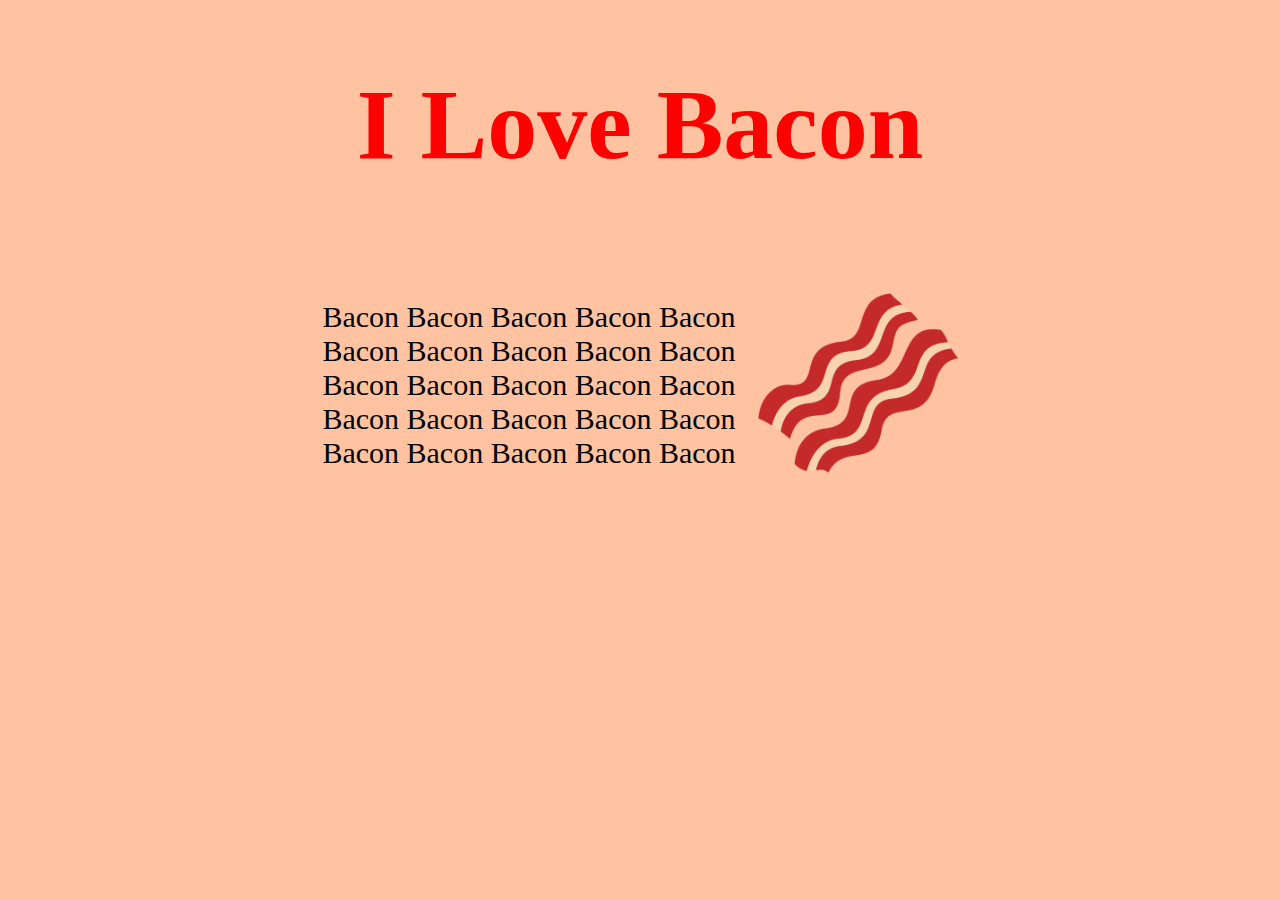
<file: Bacon Fansite/01 index.html>
<!DOCTYPE html>
<html lang="en">
<head>
    <meta charset="UTF-8">
    <meta http-equiv="X-UA-Compatible" content="IE=edge">
    <meta name="viewport" content="width=device-width, initial-scale=1.0">
    <title>Bacon Fansite_1</title>
    <link rel="stylesheet" href="css/styles.css">
</head>
<body>
    <center>
        <h1>I Love Bacon</h1>
    <table cellspacing="20">
        <tr>
            <td>
                <p>Bacon Bacon Bacon Bacon Bacon
                    <br>Bacon Bacon Bacon Bacon Bacon
                    <br>Bacon Bacon Bacon Bacon Bacon
                    <br>Bacon Bacon Bacon Bacon Bacon
                    <br>Bacon Bacon Bacon Bacon Bacon
                </p>
            </td>
            <td>
                <img src="images/bacon_2.png" alt="cartoon bacon">
            </td>
        </tr>
    </table>
    </center>
    
</body>
</html>
</file>
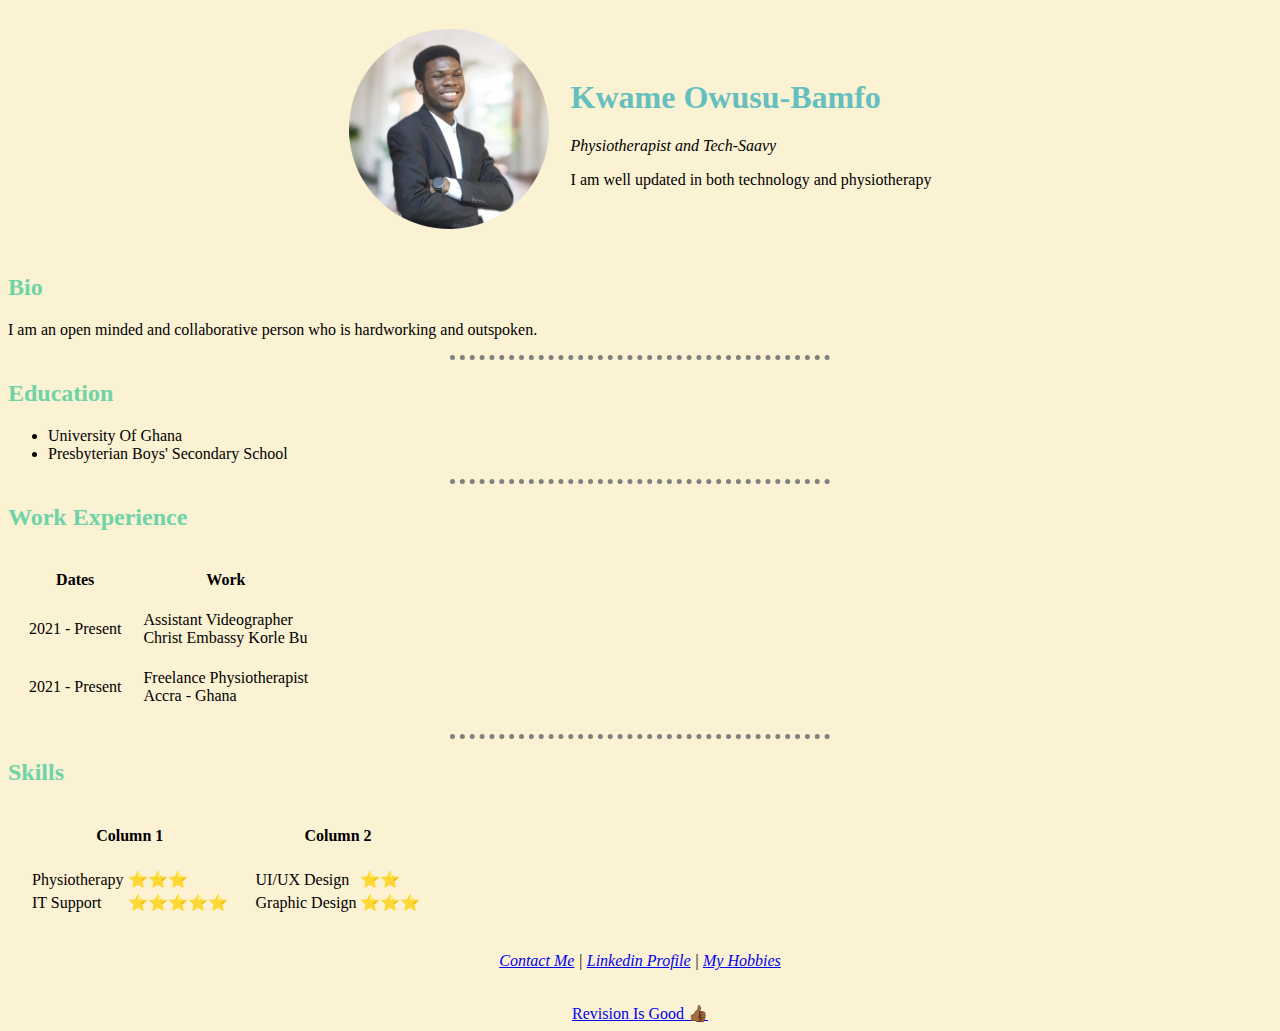
<file: HTML Personal Site/01 Index.html>
<!DOCTYPE html>
<html>
<head>
    <meta charset="utf-8">
    <title>🔥OBJ's Personal Site</title>
    <link rel="stylesheet" href="css\styles.css">
</head>
<body>
    <center>
        <table cellspacing="20">
        <td><img src="images/profile-pic.png" alt = "Kwame Owusu-Bamfo's Profile Photo"></td>
        <td>
            <h1>Kwame Owusu-Bamfo</h1>
            <p><i>Physiotherapist and Tech-Saavy</i></p>
            <p>I am well updated in both technology and physiotherapy</p>
        </td>   
       </table>
    </center>
    <h2>Bio</h2>
    <p>I am an open minded and collaborative person who is hardworking and outspoken.</p>
    <hr>
    <h2>Education</h2>
    <ul>
        <li>University Of Ghana</li>
        <li>Presbyterian Boys' Secondary School</li>
    </ul>
    <hr>
    <h2>Work Experience</h2>
    <table cellspacing="20">
        <thead>
            <tr>
                <th>Dates</th>
                <th>Work</th>
        </thead>
        <tbody>
            <tr>
                <td>2021 - Present</td>
                <td>Assistant Videographer <br> Christ Embassy Korle Bu</td>
            </tr>
            <tr>
                <td>2021 - Present</td>
                <td>Freelance Physiotherapist <br> Accra - Ghana</td>
            </tr>
        </tbody>
    </table>
    <hr>
    <h2>Skills</h2>
    <table cellspacing="20">
        <thead>
            <tr>
                <th>Column 1</th>
                <th>Column 2</th>
            </tr>
        </thead>
        <tbody>
            <tr>
                <td>
                    <table>
                        <tr>
                            <td>Physiotherapy</td>
                            <td>⭐⭐⭐</td>
                        </tr>
                        <tr>
                            <td>IT Support</td>
                            <td>⭐⭐⭐⭐⭐</td>
                        </tr>
                    </table>
                </td>
                <td>
                    <table>
                        <tr>
                            <td>UI/UX Design</td>
                            <td>⭐⭐</td>
                        </tr>
                        <tr>
                            <td>Graphic Design</td>
                            <td>⭐⭐⭐</td>
                        </tr>
                    </table>
                </td>
            </tr>
        </tbody>
    </table>
    <center><p><em><a href="03 Contact Me.html">Contact Me</a> | <a href="https://www.linkedin.com/in/kwame-o-077b68ab/">Linkedin Profile</a> | <a href="02 My hobbies.html">My Hobbies</a></em></p></center>
</body>
<br>
<center><a href="revision.html">Revision Is Good 👍🏾</a></center>

</html>
</file>
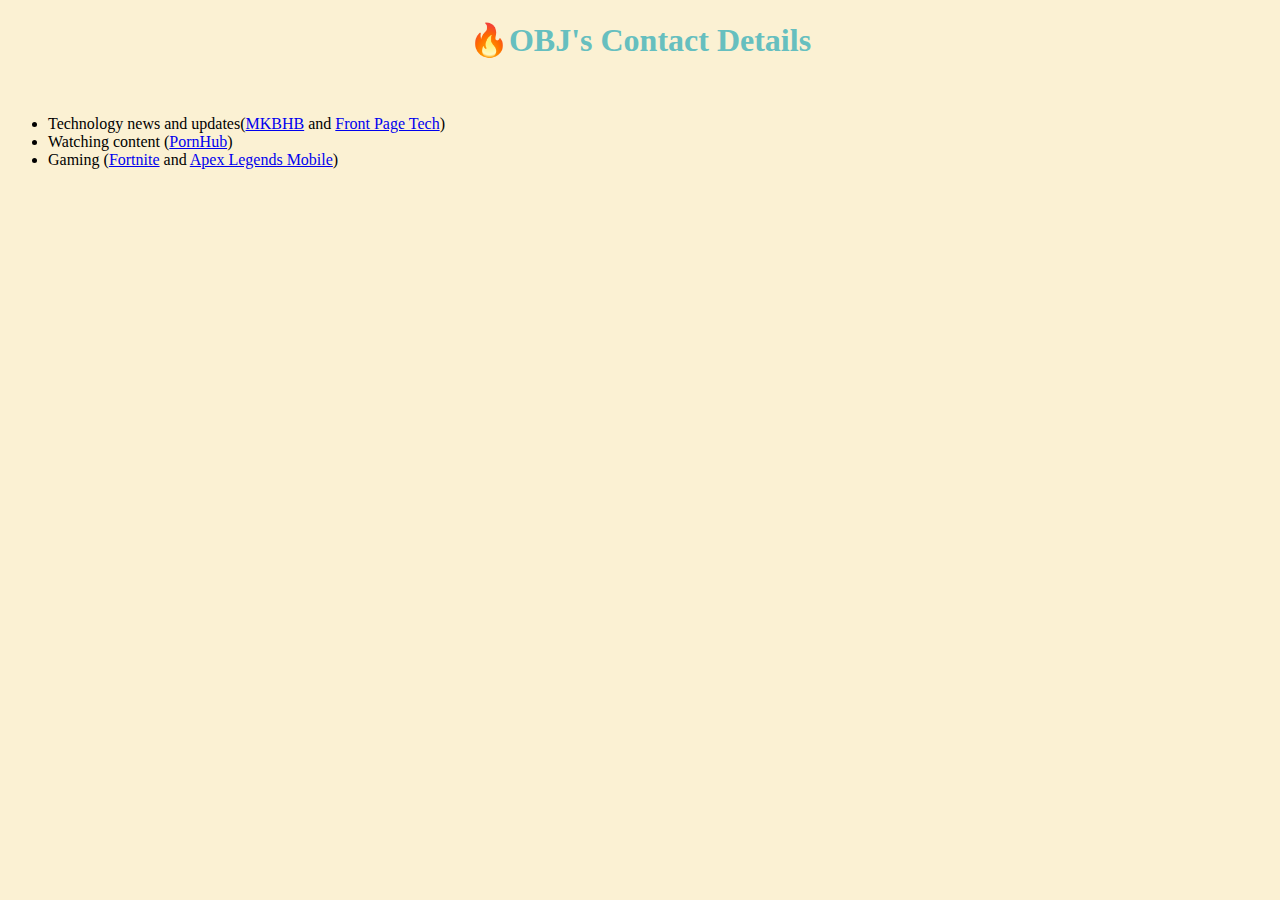
<file: HTML Personal Site/02 My hobbies.html>
<!DOCTYPE html>
<html lang="en">
<head>
    <meta charset="UTF-8">
    <meta http-equiv="X-UA-Compatible" content="IE=edge">
    <meta name="viewport" content="width=device-width, initial-scale=1.0">
    <title>🔥OBJ's Personal Site</title>
    <link rel="stylesheet" href="css\styles.css">
</head>
<body>
    <center><h1>🔥OBJ's Contact Details</h3></center>
    <br>
    <ul>
        <li>Technology news and updates(<a href="https://www.youtube.com/@mkbhd">MKBHB</a> and <a href="https://www.youtube.com/@FrontPageTech">Front Page Tech</a>)</li>
        <li>Watching content (<a href="https://memes.com/">PornHub</a>)</li>
        <li>Gaming (<a href="https://www.epicgames.com/fortnite/en-US/home">Fortnite</a> and <a href="https://www.ea.com/en-gb/games/apex-legends/apex-legends-mobile">Apex Legends Mobile</a>)</li>
    </ul>
</body>
</html>
</file>
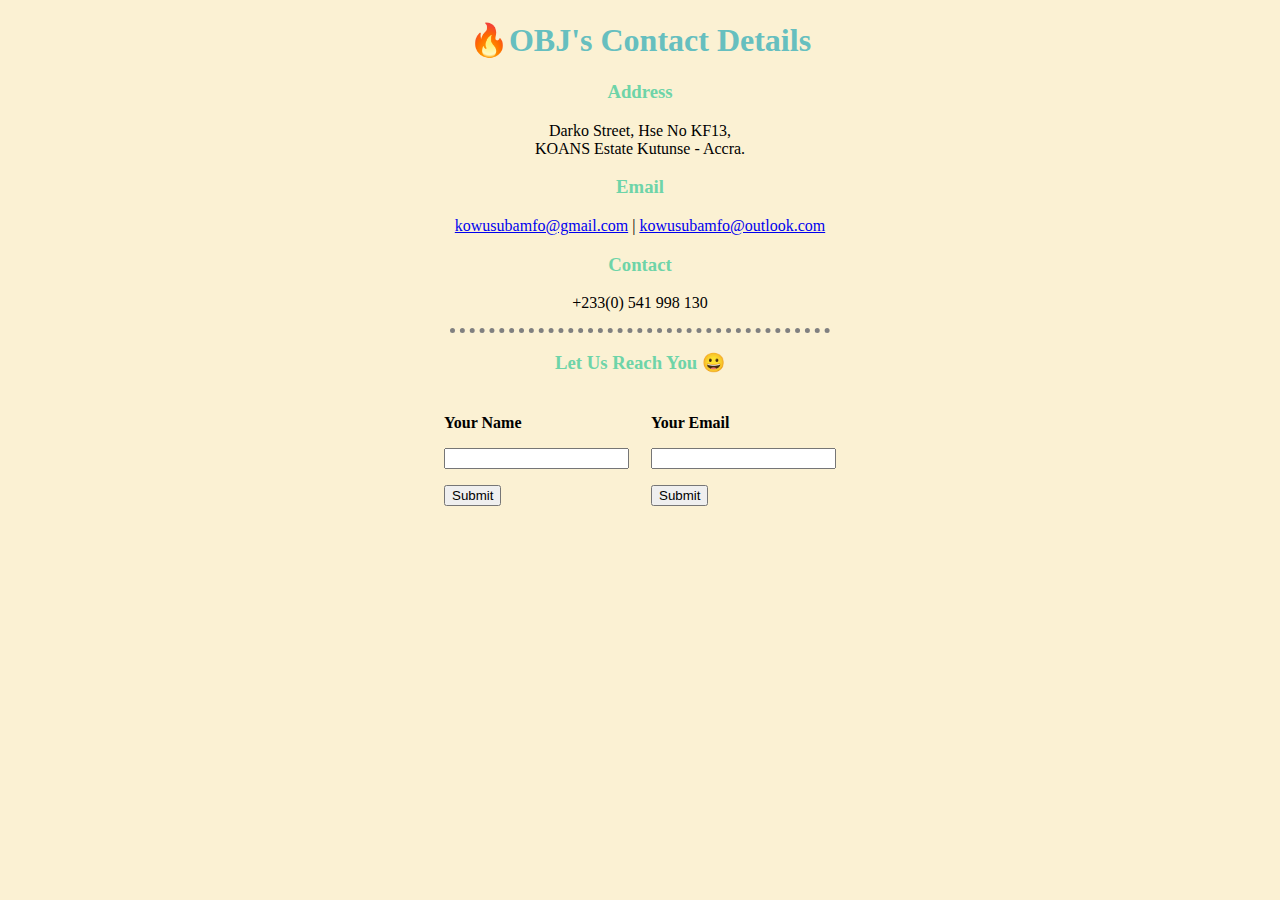
<file: HTML Personal Site/03 Contact Me.html>
<!DOCTYPE html>
<html lang="en">
<head>
    <meta charset="UTF-8">
    <meta http-equiv="X-UA-Compatible" content="IE=edge">
    <meta name="viewport" content="width=device-width, initial-scale=1.0">
    <title>🔥OBJ's Personal Site</title>
    <link rel="stylesheet" href="css\styles.css">
</head>
<body>
    <center><h1>🔥OBJ's Contact Details</h1></center>
    <center><h3>Address</h3> <p>Darko Street, Hse No KF13,<br>KOANS Estate Kutunse - Accra.</p></center>
    <center><h3>Email</h3> <p><a href ="mailto: kowusubamfo@gmail.com">kowusubamfo@gmail.com</a> | <a href ="mailto: kowusubamfo@outlook.com">kowusubamfo@outlook.com</a></p></center>
    <center><h3>Contact</h3> <p>+233(0) 541 998 130</p> </center>
    <hr>
    <center><h3>Let Us Reach You 😀</h2></center>
    <form>
        <center>
            <table cellspacing="20">
                <tr>
                    <td>
                        <label><strong>Your Name</strong></label> <p><input type="text"></p> <p><input type="submit"></p>
                    </td>
                    <td>
                        <label><strong>Your Email</strong></label> <p><input type="email"></p> <p><input type="submit"></p>
                    </td>
                </tr>
            </table>
        </center>
    </form>
</body>
</html>
</file>
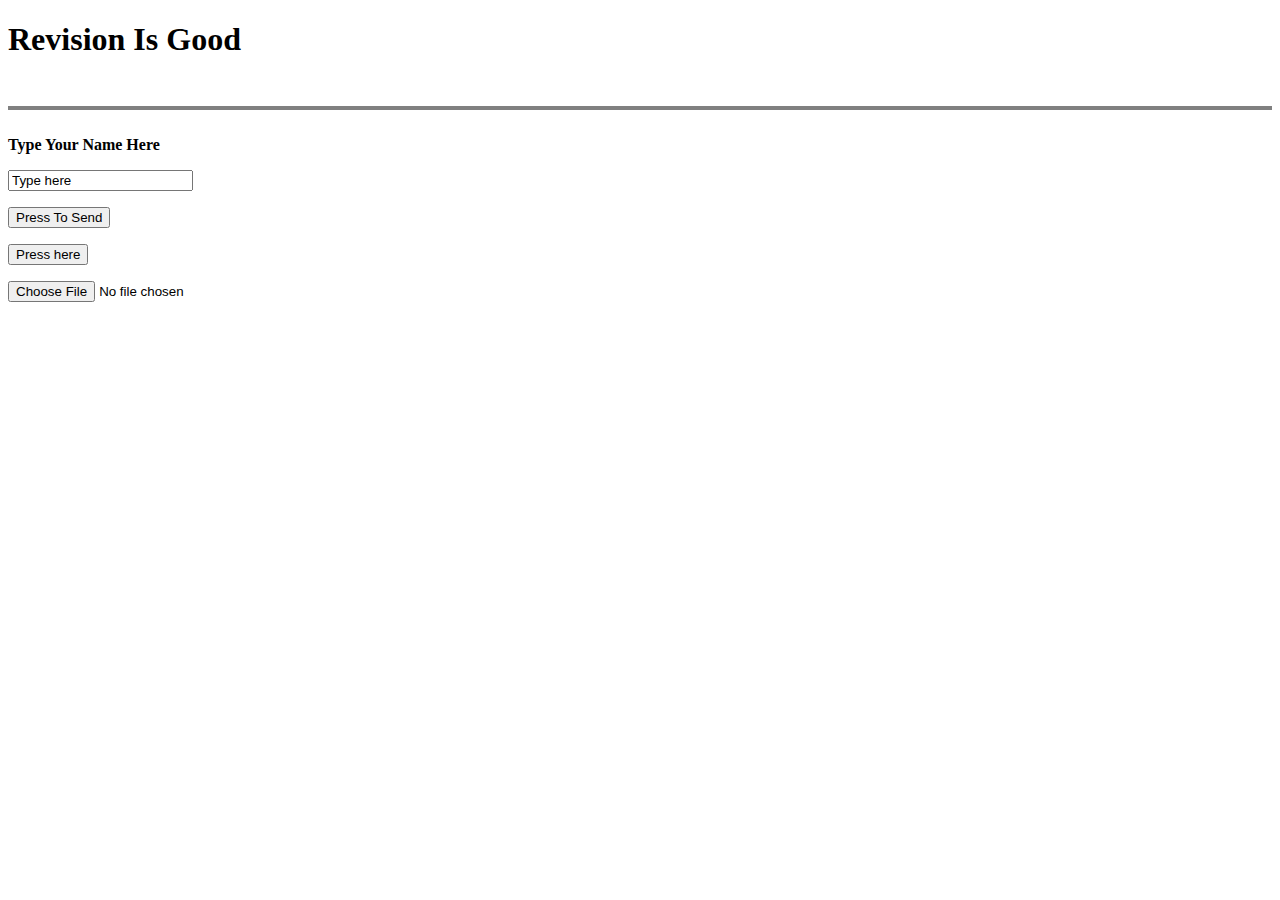
<file: HTML Personal Site/04 forms.html>
<!DOCTYPE html>
<html lang="en">
<head>
    <meta charset="UTF-8">
    <meta http-equiv="X-UA-Compatible" content="IE=edge">
    <meta name="viewport" content="width=device-width, initial-scale=1.0">
    <title>Revision</title>
</head>
<body>
    <h1>Revision Is Good</h1>
    <br>
    <hr size="4" noshade>
    <br>
    <form>
        <label for="name"><strong>Type  Your Name Here</strong></label>
        <p><input type="text" name="" value="Type here"><p>
        <p><input type="submit" name="" value="Press To Send"></p>
        <p><input type="button" value="Press here"</p>
        <p><input type="file"</p>
    </form>

</body>
</html>
</file>
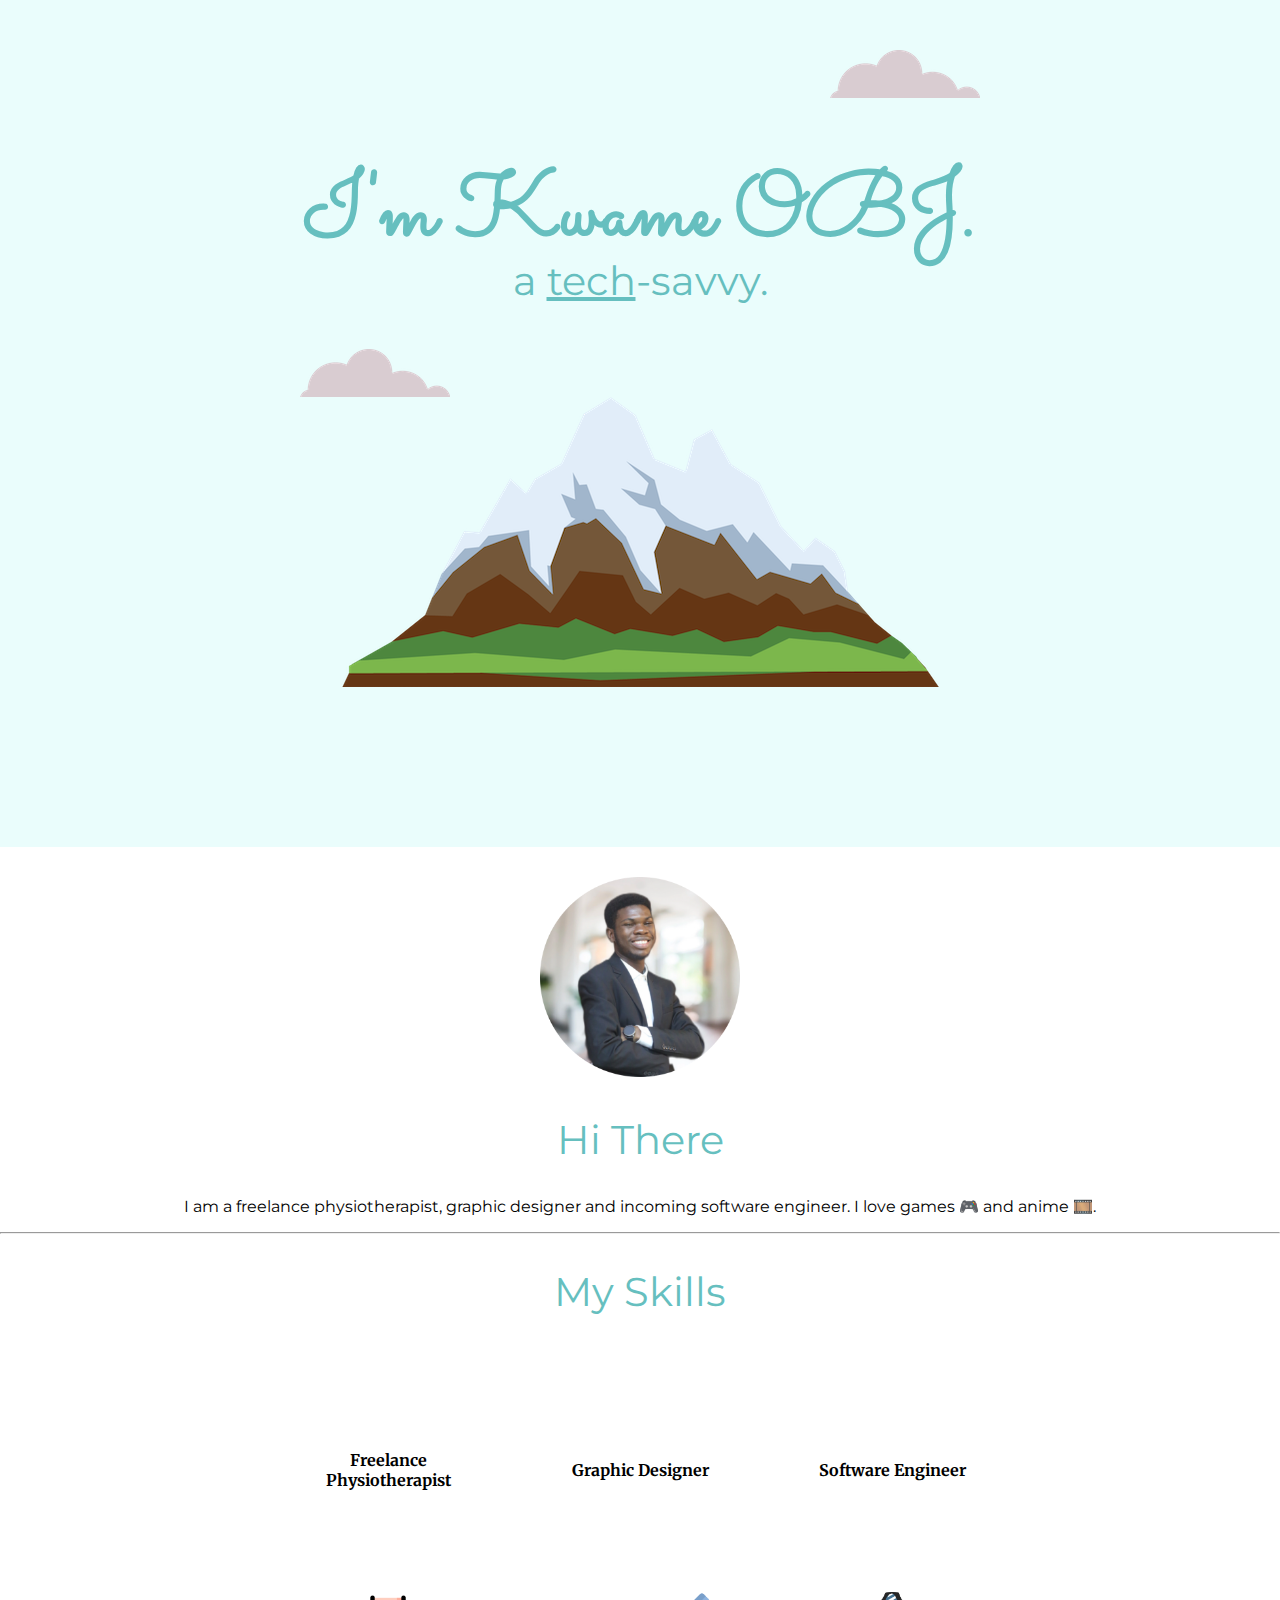
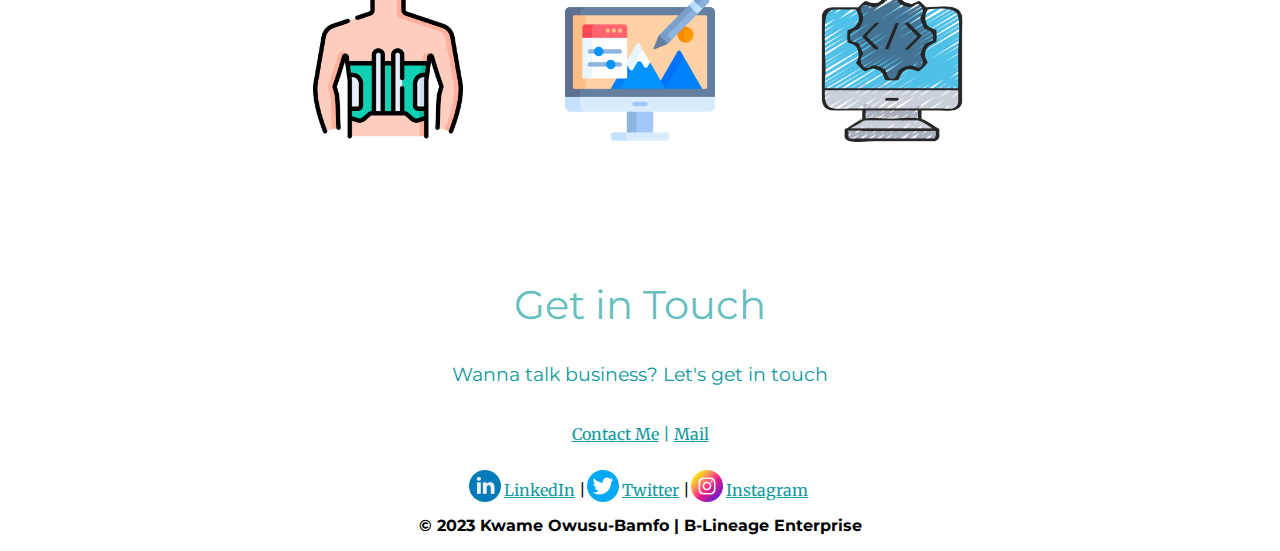
<file: My Site/01 index.html>
<!DOCTYPE html>
<html lang="en">
<head>
    <meta charset="UTF-8">
    <meta http-equiv="X-UA-Compatible" content="IE=edge">
    <meta name="viewport" content="width=device-width, initial-scale=1.0">
    <title>Kwame Owusu-Bamfo 🔥</title>
    <link rel="stylesheet" href="css/styles.css">
    <link rel="icon" href="images/favicon.ico">
    <link rel="preconnect" href="https://fonts.googleapis.com">
    <link rel="preconnect" href="https://fonts.gstatic.com" crossorigin>
    <link href="https://fonts.googleapis.com/css2?family=Merriweather:ital,wght@0,300;0,400;0,700;0,900;1,300;1,400;1,700;1,900&family=Montserrat:ital,wght@0,100;0,200;0,300;0,400;0,500;0,600;0,700;0,800;0,900;1,100;1,200;1,300;1,400;1,500;1,600;1,700;1,800;1,900&family=Sacramento&display=swap" rel="stylesheet">
</head>
<body>
    <div class="top_container">
        <img class="cloud_1"src="images/cloud.png" alt="cloud png">
        <h1>I'm Kwame OBJ.</h1>
        <h2 ><span>a <span><u>tech</u></span></span><span>-savvy.</span></h2>
        <img class="cloud_2" src="images/cloud.png" alt="cloud png">
        <img class="mountain" src="images/mountain.png" alt="mountain_png">
    </div>
    <div class="middle_container">
        <div class="profile">
            <img class="profile_pic" src="images/profile-pic.png" alt="profile-pic">
            <h2>Hi There</h2>
            <p>I am a freelance physiotherapist, graphic designer and incoming software engineer. I love games 🎮 and anime 🎞️.</p>
        </div>
        <hr>
        <div class="skills">
            <h2>My Skills</h2>
            <div class="skills_table">
                <center>
                    <table cellspacing="100px" style="width:50px;">
                        <tr>
                            <td><center><b>Freelance Physiotherapist<b></b></center></td>
                            <td><center><b>Graphic Designer</b></center></td>
                            <td><center><b>Software Engineer</b></center></td>
                        </tr>
                        <tr>
                            <td><center><img class="skills_pics" src="images/physio.png" alt="physiotherapy"></center></td>
                            <td><center><img class="skills_pics" src="images/graphic-design.png"></center></td>
                            <td><center><img class="skills_pics" src="images/coding.png"></center></td>
                        </tr>
                    </table>
                </center>
            </div>
        </div>
        <div class="contact_me">
            <h2>Get in Touch</h2>
            <h3>Wanna talk business? Let's get in touch</h3>
            <br>
            <a class="contact_me" href="02 Contact Me.html">Contact Me</a> | <a class="contact_me" href="mailto:phyatur.official@gmail.com">Mail</a>
        </div>
    </div>
    <br>
    <div class="bottom_container">
        <a class="footer_link" href="https://www.linkedin.com/in/kwame-o-077b68ab/"> <img class="sm_icons" src="images/linkedin.png" alt="linkedin_icon">LinkedIn</a> | <a class="footer_link" href="https://twitter.com/kwame_obj"><img class="sm_icons" src="images/twitter.png" alt="twitter_icon">Twitter</a> | <a class="footer_link" href="https://www.instagram.com/kwame_obj/"><img class="sm_icons" src="images/instagram.png" alt="instagram_icon">Instagram</a>
        <p><b>© 2023 Kwame Owusu-Bamfo | B-Lineage Enterprise</b></p>
    </div>
</body>
</html>
</file>
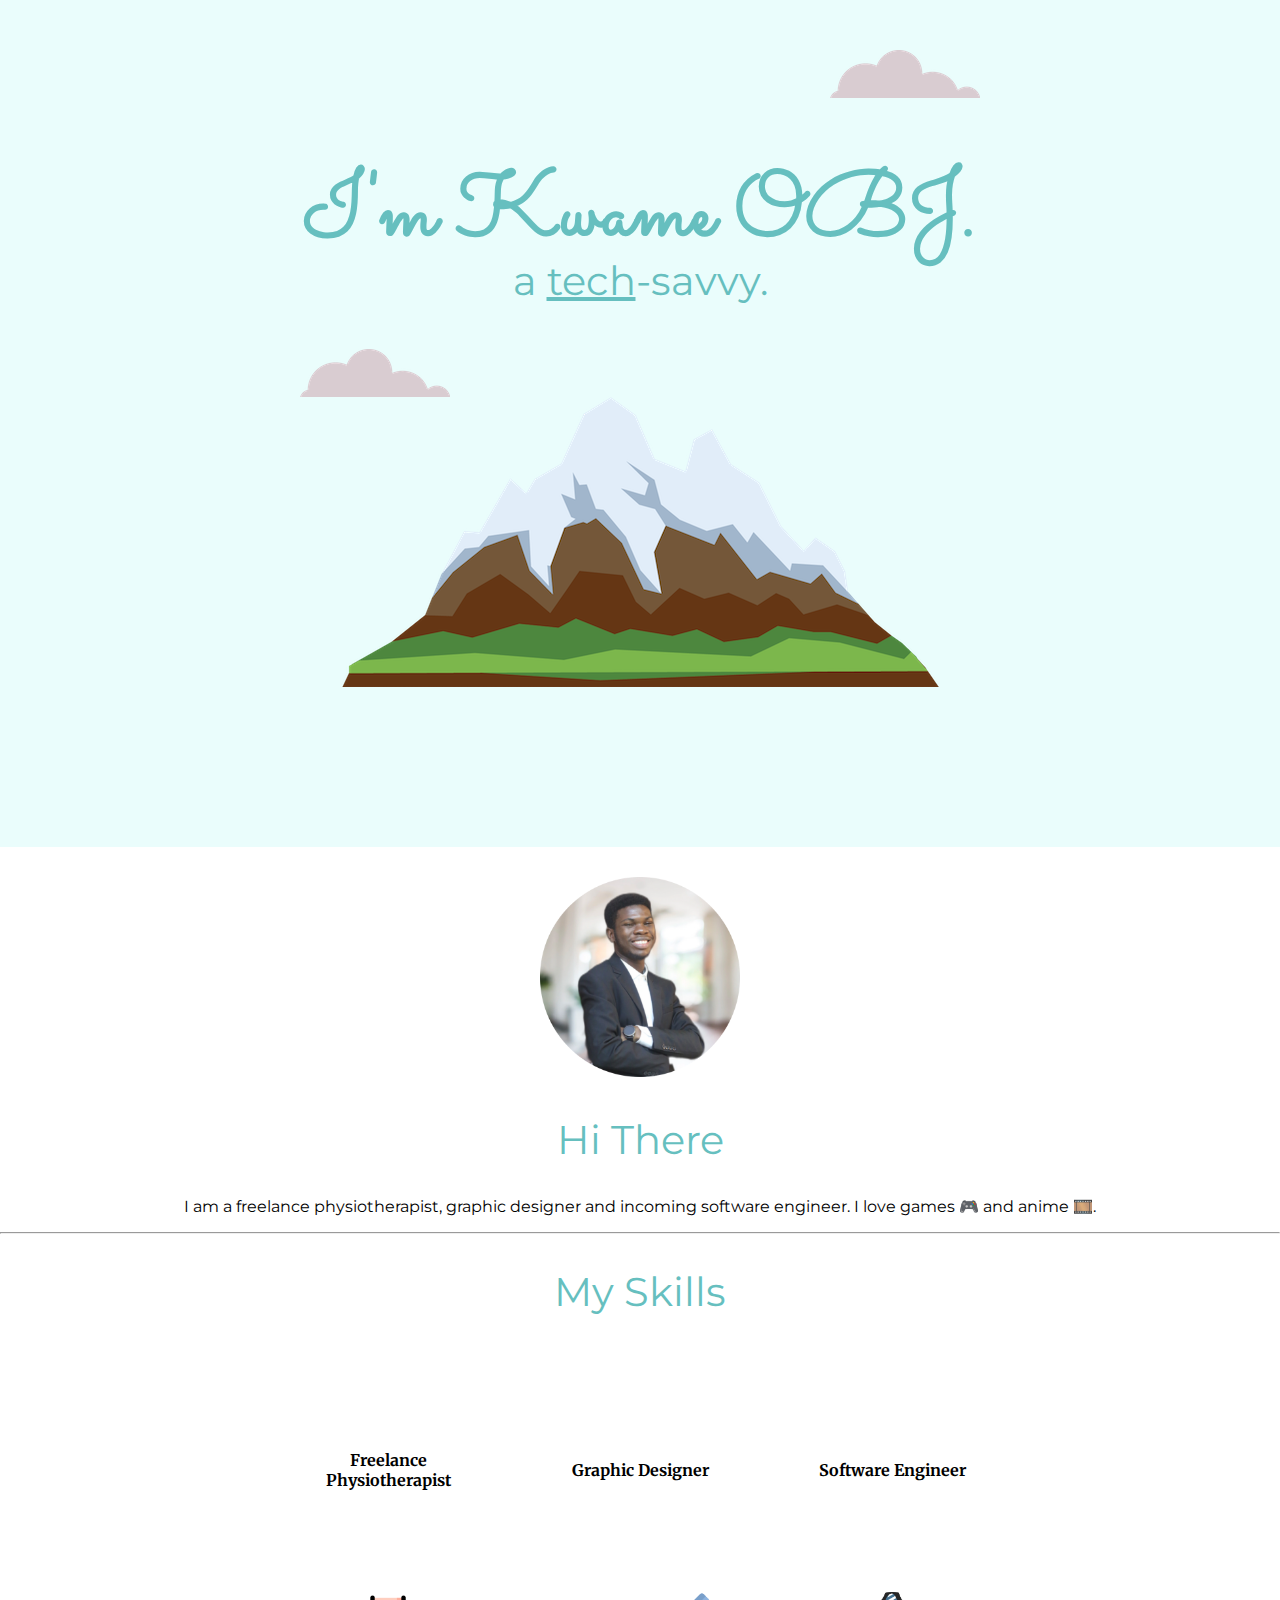
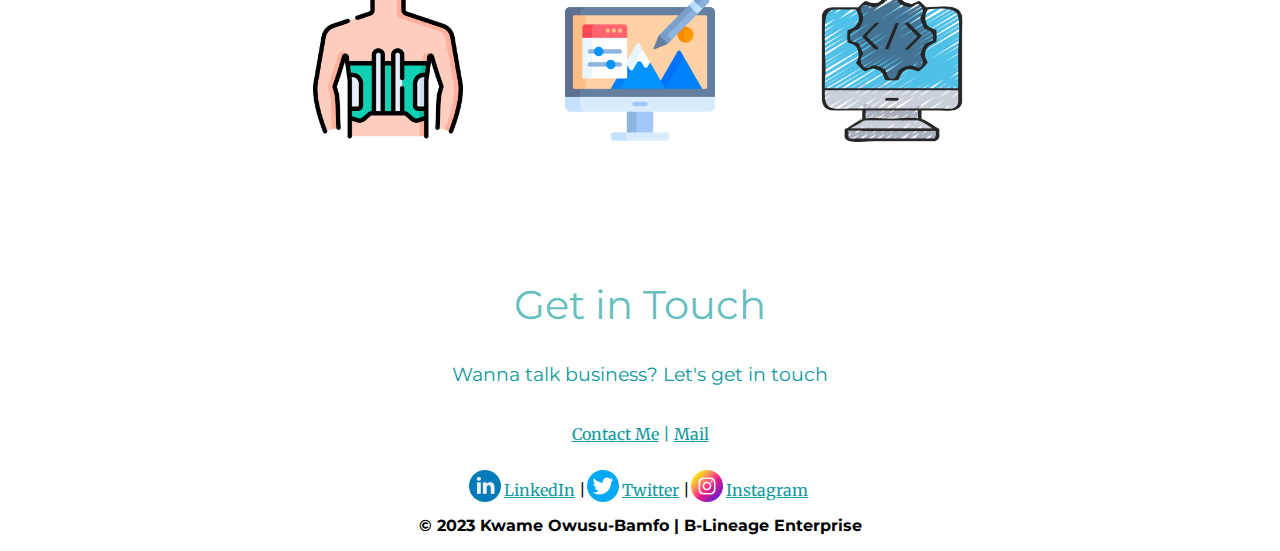
<file: My Site/01 index_1.html>
<!DOCTYPE html>
<html lang="en">
<head>
    <meta charset="UTF-8">
    <meta http-equiv="X-UA-Compatible" content="IE=edge">
    <meta name="viewport" content="width=device-width, initial-scale=1.0">
    <title>Kwame Owusu-Bamfo 🔥</title>
    <link rel="stylesheet" href="css/styles_1.css">
    <link rel="icon" href="images/favicon.ico">
    <link rel="preconnect" href="https://fonts.googleapis.com">
    <link rel="preconnect" href="https://fonts.gstatic.com" crossorigin>
    <link href="https://fonts.googleapis.com/css2?family=Merriweather:ital,wght@0,300;0,400;0,700;0,900;1,300;1,400;1,700;1,900&family=Montserrat:ital,wght@0,100;0,200;0,300;0,400;0,500;0,600;0,700;0,800;0,900;1,100;1,200;1,300;1,400;1,500;1,600;1,700;1,800;1,900&family=Sacramento&display=swap" rel="stylesheet">
</head>
<body>
    <div class="top_container">
        <img class="cloud_1"src="images/cloud.png" alt="cloud png">
        <h1>I'm Kwame OBJ.</h1>
        <h2 ><span>a <span><u>tech</u></span></span><span>-savvy.</span></h2>
        <img class="cloud_2" src="images/cloud.png" alt="cloud png">
        <img class="mountain" src="images/mountain.png" alt="mountain_png">
    </div>
    <div class="middle_container">
        <div class="profile">
            <img class="profile_pic" src="images/profile-pic.png" alt="profile-pic">
            <h2>Hi There</h2>
            <p>I am a freelance physiotherapist, graphic designer and incoming software engineer. I love games 🎮 and anime 🎞️.</p>
        </div>
        <hr>
        <div class="skills">
            <h2>My Skills</h2>
            <div class="skills_table">
                <center>
                    <table cellspacing="100px" style="width:50px;">
                        <tr>
                            <td><center><b>Freelance Physiotherapist<b></b></center></td>
                            <td><center><b>Graphic Designer</b></center></td>
                            <td><center><b>Software Engineer</b></center></td>
                        </tr>
                        <tr>
                            <td><center><img class="skills_pics" src="images/physio.png" alt="physiotherapy"></center></td>
                            <td><center><img class="skills_pics" src="images/graphic-design.png"></center></td>
                            <td><center><img class="skills_pics" src="images/coding.png"></center></td>
                        </tr>
                    </table>
                </center>
            </div>
        </div>
        <div class="contact_me">
            <h2>Get in Touch</h2>
            <h3>Wanna talk business? Let's get in touch</h3>
            <br>
            <a class="contact_me" href="02 Contact Me.html">Contact Me</a> | <a class="contact_me" href="mailto:phyatur.official@gmail.com">Mail</a>
        </div>
    </div>
    <br>
    <div class="bottom_container">
        <a class="footer_link" href="https://www.linkedin.com/in/kwame-o-077b68ab/"> <img class="sm_icons" src="images/linkedin.png" alt="linkedin_icon">LinkedIn</a> | <a class="footer_link" href="https://twitter.com/kwame_obj"><img class="sm_icons" src="images/twitter.png" alt="twitter_icon">Twitter</a> | <a class="footer_link" href="https://www.instagram.com/kwame_obj/"><img class="sm_icons" src="images/instagram.png" alt="instagram_icon">Instagram</a>
        <p><b>© 2023 Kwame Owusu-Bamfo | B-Lineage Enterprise</b></p>
    </div>
</body>
</html>
</file>
<file: Bacon Fansite/css/styles.css>
body{background-color: #FFC3A1;}
h1{
    color: red;
    font-size: 100px;
}
p{font-size: 30px;}
img{width: 200px;}
</file>
<file: My Site/css/styles.css>
/******TAG SELECTORS*********/
body{
    margin: 0;
    text-align: center;
    font-family: 'Merriweather', serif;
}

h1{
    margin:50px auto 0 auto;
    font-size: 5.625rem;
    color: #66BFBF;
    font-family: 'Sacramento', cursive;
}

h2{
    font-size: 2.5rem;
    color: #66BFBF;
    font-family: 'Montserrat', sans-serif;
    font-weight: normal;
}

h3{
    color: #11999E;
    font-family: 'Montserrat', sans-serif;
    font-weight: normal;
}

p{
    font-family: 'Montserrat', sans-serif;
}

/******CLASS SELECTORS********/
.top_container{
    line-height: 2em;
    background-color: #EAFDFC;
    padding: 150px;
    position: relative;
}
.cloud_1{
    position: absolute;
    top: 50px;
    right: 300px;
}
.cloud_2{
    position: absolute;
    left: 300px;
    bottom: 450px;
}

.profile_pic{
    width:200px;
    margin-top: 30px;
}

.skills_pics{width:150px;}

.sm_icons{
    position: relative;
    top: 6px;
    right: 3px;
}

.contact_me{
    color: #11999E;
}

.footer_link{
    color: #11999E;
}
</file>
<file: My Site/css/styles_1.css>
/******TAG SELECTORS*********/
body{
    margin: 0;
    text-align: center;
    font-family: 'Merriweather', serif;
}

h1{
    margin:50px auto 0 auto;
    font-size: 5.625rem;
    color: #66BFBF;
    font-family: 'Sacramento', cursive;
}

h2{
    font-size: 2.5rem;
    color: #66BFBF;
    font-family: 'Montserrat', sans-serif;
    font-weight: normal;
}

h3{
    color: #11999E;
    font-family: 'Montserrat', sans-serif;
    font-weight: normal;
}

p{
    font-family: 'Montserrat', sans-serif;
}

/******CLASS SELECTORS********/
.top_container{
    line-height: 2em;
    background-color: #EAFDFC;
    padding: 150px;
    position: relative;
}
.cloud_1{
    position: absolute;
    top: 50px;
    right: 300px;
}
.cloud_2{
    position: absolute;
    left: 300px;
    bottom: 450px;
}

.profile_pic{
    width:200px;
    margin-top: 30px;
}

.skills_pics{width:150px;}

.sm_icons{
    position: relative;
    top: 6px;
    right: 3px;
}

.contact_me{
    color: #11999E;
}

.footer_link{
    color: #11999E;
}
</file>
